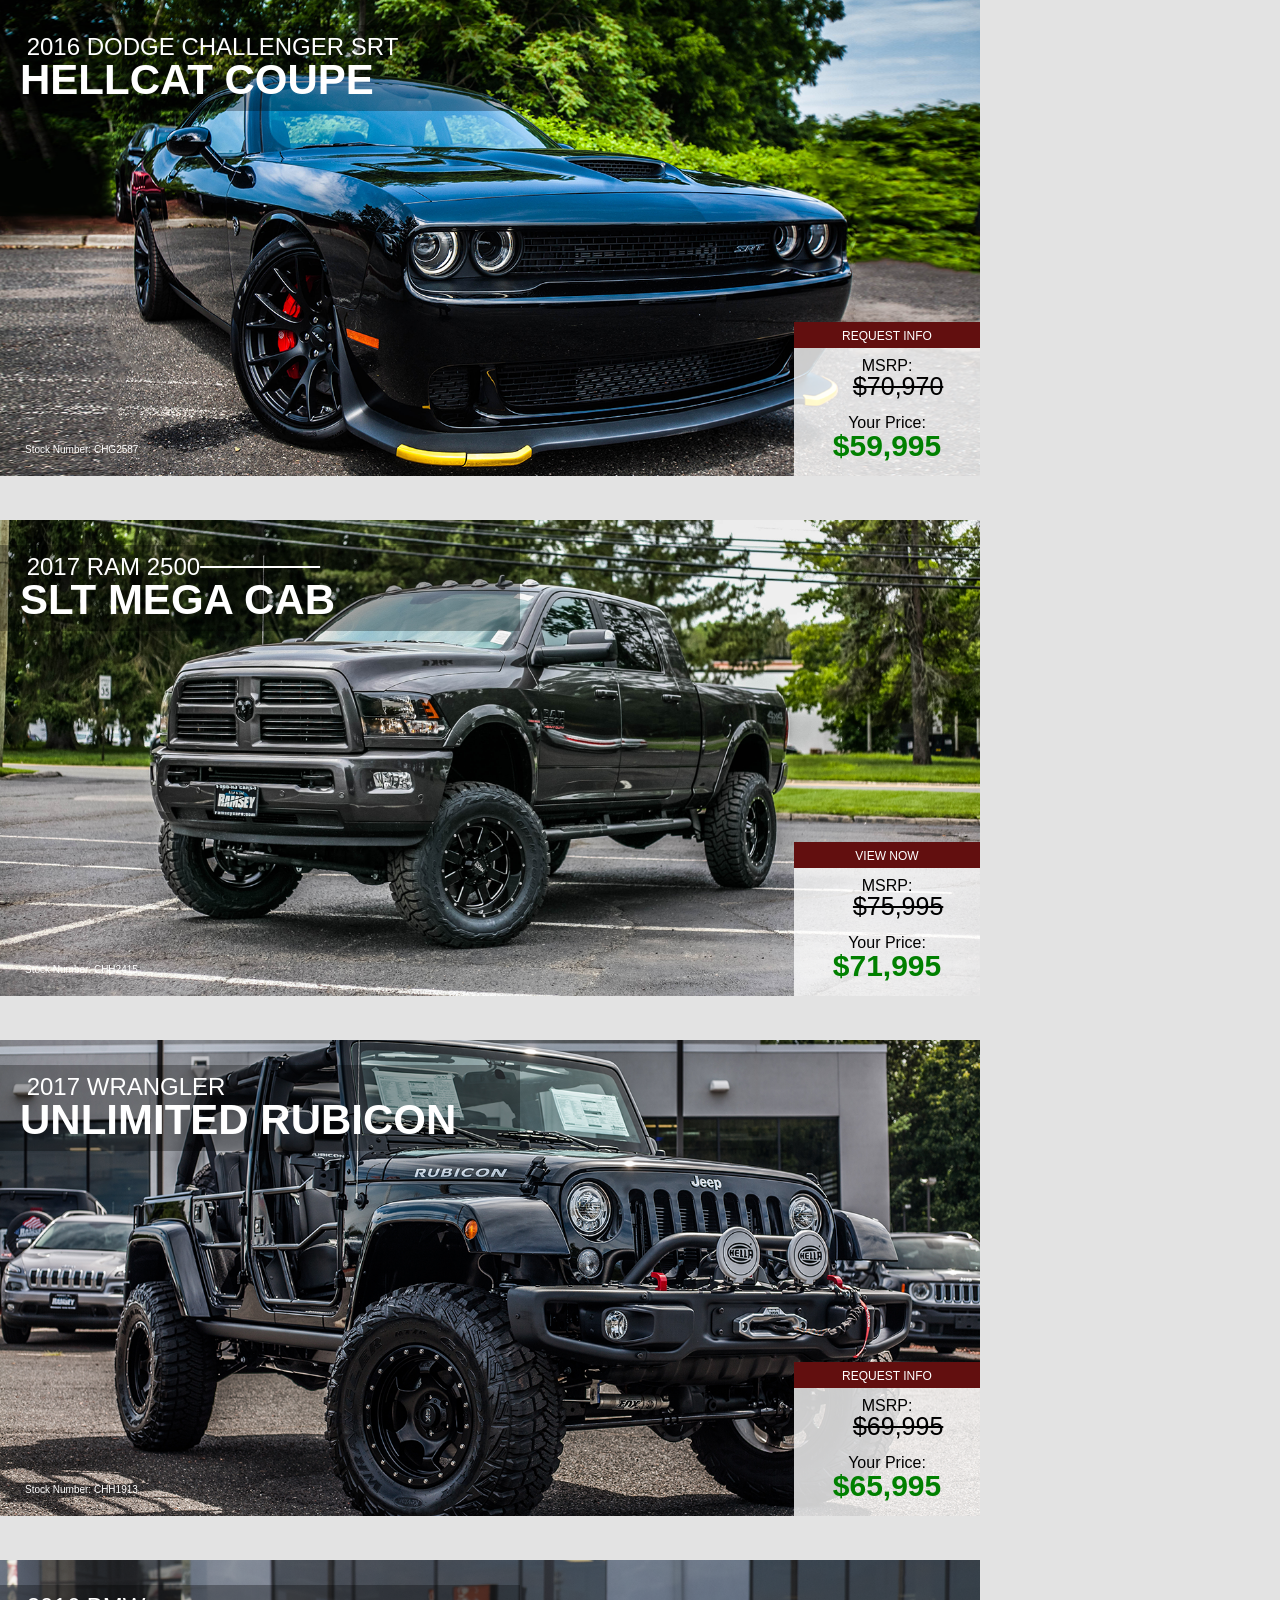
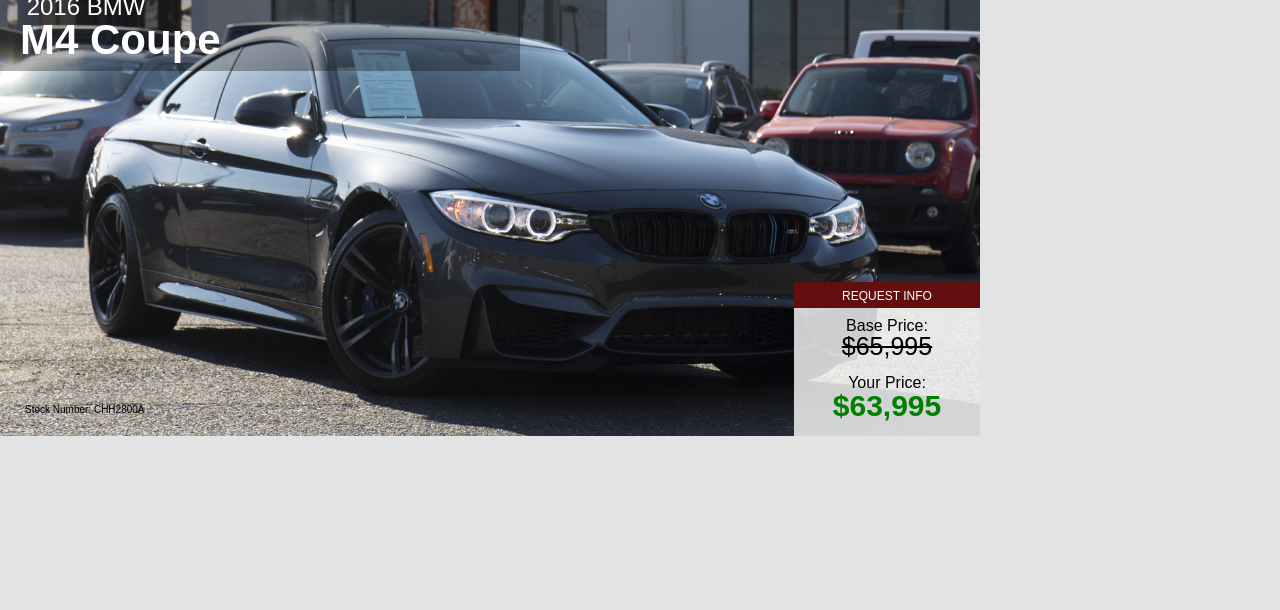
<file: index.html>
<!DOCTYPE html>
<html>
  <head>
    <meta charset="utf-8">
    <title>Chrysler Jeep Dodge Ram Specials</title>
    <link rel="stylesheet" href="master.css">
    <script src="jquery-3.2.1.min.js" charset="utf-8"></script>
    <script src="master.js" charset="utf-8"></script>
  </head>
  <body>

    <div class="specialContainer list2">

      <div class="vehicle">
      <span class="spcMob">
        <h2 class="yearMake">2016 DODGE</h2>
        <!-- <h1 class="model">1500</h1> -->
        <h1 class="trim">CHALLENGER SRT</h1>
        <h1 class="trim">HELLCAT COUPE</h1>
      </span>
      <span class="mobHide">
      <h2 class="yearMake">&nbsp;2016 DODGE CHALLENGER SRT</h2>
      <!-- <h1 class="model">1500</h1> -->
      <h1 class="trim">HELLCAT COUPE</h1>
      </span>
    </div>
      <!-- <img src=""  class="vehicleImage" alt=""> -->
      <!-- <span class="info">VEHICLE INFO</span> -->
      <a href="mailto:ileads@ramseychryslerjeep.com" class="pricer" target="_blank">
        <div class="priceContainerR">
        <span class="clickPriceButtonR">REQUEST INFO</span>
        <h1 class="yourPrice">MSRP: &nbsp;&nbsp;&nbsp;&nbsp;&nbsp;<span class="savings mobileSave msrpPrice">$70,970</span>
          <br><br>
          Your Price:<br><span class="savings mobileSave">$59,995</span></h1>
      </div></a>


      <p class="terms hellcatTerms">Stock Number: CHG2587</p>


      <div class="vehicleInfo">
        <span class="spcMob">
          <h2 class="yearMakeDark">2016 DODGE</h2>
          <!-- <h1 class="model">1500</h1> -->
          <h1 class="trimDark">CHALLENGER SRT</h1>
          <h1 class="trimDark">HELLCAT COUPE</h1>
        </span>
        <span class="mobHide">
          <h2 class="yearMakeDark">&nbsp;2016 DODGE CHALLENGER SRT</h2>
          <!-- <h1 class="model">1500</h1> -->
          <h1 class="trimDark">HELLCAT COUPE</h1>
        </span>
        <ul>
          <li><b>Engine:</b> 6.2L V8 Supercharged</li>
          <li><b>Trans:</b> 8-Speed Automatid RWD</li>
          <li><b>MPG:</b> 13 City/22 Hwy</li>
          <li><b>Equipment:</b>
          <br>&nbsp;&nbsp;&nbsp;Navigation
          <br>&nbsp;&nbsp;&nbsp;Laguna Performance Seats
          <br>&nbsp;&nbsp;&nbsp;Remote Keyless Entry
          </li>
        </ul>
        <p class="termsDark">Stock Number: CHG2587</p>
      </div>


    </div>

    <!-- TRUCK -->

    <div class="specialContainer list3">
      <div class="vehicle">
      <span class="spcMob">
        <h2 class="yearMake">2017 RAM</h2>
        <!-- <h1 class="model">1500</h1> -->
        <h1 class="trim">2500 SLT MEGA CAB</h1>
      </span>
      <span class="mobHide">
      <h2 class="yearMake">&nbsp;2017 RAM 2500<span class="liner">&nbsp;&nbsp;&nbsp;&nbsp;&nbsp;&nbsp;&nbsp;&nbsp;&nbsp;&nbsp;&nbsp;&nbsp;&nbsp;&nbsp;&nbsp;&nbsp;&nbsp;&nbsp;</span></h2>
      <!-- <h1 class="model">1500</h1> -->
      <h1 class="trim">SLT MEGA CAB</h1>
      </span>
    </div>
      <!-- <img src=""  class="vehicleImage" alt=""> -->
      <!-- <span class="info2">VEHICLE INFO</span> -->
      <a href="http://www.ramseychryslerjeepdodge.com/new/Ram/2017-Ram-2500-ac3b065e0a0e0a1777641ac0d58718fe.htm" class="pricer" target="_blank"><div class="priceContainerR">
        <span class="clickPriceButton">VIEW NOW</span>
        <h1 class="yourPrice">MSRP: &nbsp;&nbsp;&nbsp;&nbsp;&nbsp;<span class="savings mobileSave msrpPrice">$75,995</span>
          <br><br>
          Your Price:<br><span class="savings mobileSave">$71,995</span></h1>
      </div></a>


      <p class="terms hellcatTerms">Stock Number: CHH2415</p>

      <div class="vehicleInfo2">
        <span class="spcMob">
          <h2 class="yearMakeDark">2017 RAM</h2>
          <!-- <h1 class="model">1500</h1> -->
          <h1 class="trimDark">2500 SLT MEGA CAB</h1>
        </span>
        <span class="mobHide">
          <h2 class="yearMakeDark">&nbsp;2017 RAM 2500<span class="liner">&nbsp;&nbsp;&nbsp;&nbsp;&nbsp;&nbsp;&nbsp;&nbsp;&nbsp;&nbsp;&nbsp;&nbsp;&nbsp;&nbsp;&nbsp;&nbsp;&nbsp;&nbsp;</span></h2>
          <!-- <h1 class="model">1500</h1> -->
          <h1 class="trimDark">SLT MEGA CAB</h1>
        </span>
        <ul>
          <li><b>Engine:</b> Cummins 6.7L I6 Turbodiesel</li>
          <li><b>Trans:</b> 6-Speed Automatid 4WD</li>
          <li><b>MPG:</b> 11 City/16 Hwy</li>
          <li><b>Equipment:</b>
          <br>&nbsp;&nbsp;&nbsp;Cold Weather Group
          <br>&nbsp;&nbsp;&nbsp;Off Road Package
          <br>&nbsp;&nbsp;&nbsp;Luxury Group
          </li>
        </ul>
        <p class="termsDark">Stock Number: CHH2415</p>
      </div>
    </div>


    <!-- JEEP 3 -->

    <div class="specialContainer list6">
      <div class="vehicle">
      <span class="spcMob">
        <h2 class="yearMake">2017 JEEP</h2>
        <!-- <h1 class="model">1500</h1> -->
        <h1 class="trim">WRANGLER</h1>
        <h1 class="trim">UNLIMITED RUBICON</h1>
      </span>
      <span class="mobHide">
      <h2 class="yearMake">&nbsp;2017 WRANGLER <span class="liner"></span></h2>
      <!-- <h1 class="model">1500</h1> -->
      <h1 class="trim">UNLIMITED RUBICON</h1>
      </span>
    </div>
      <!-- <img src=""  class="vehicleImage" alt=""> -->
      <!-- <span class="info5">VEHICLE INFO</span> -->
      <a href="http://www.ramseychryslerjeepdodge.com/new/Jeep/2017-Jeep-Wrangler+Unlimited-39a1d1190a0e0a6b2d6948d78d50b214.htm" class="pricer" target="_blank"><div class="priceContainerR">
        <span class="clickPriceButtonR">REQUEST INFO</span>
        <h1 class="yourPrice">MSRP: &nbsp;&nbsp;&nbsp;&nbsp;&nbsp;<span class="savings mobileSave msrpPrice">$69,995</span>
          <br><br>
          Your Price:<br><span class="savings mobileSave">$65,995</span></h1>
      </div></a>

      <p class="terms hellcatTerms">Stock Number: CHH1913</p>

      <div class="vehicleInfo5">
        <span class="spcMob">
          <h2 class="yearMakeDark">2017 JEEP</h2>
          <!-- <h1 class="model">1500</h1> -->
          <h1 class="trimDark">WRANGLER</h1>
          <h1 class="trimDark">UNLIMITED RUBICON</h1>
        </span>
        <span class="mobHide">
          <h2 class="yearMakeDark">&nbsp;2017 WRANGLER<span class="liner"></span></h2>
          <!-- <h1 class="model">1500</h1> -->
          <h1 class="trimDark">UNLIMITED RUBICON</h1>
        </span>
        <ul>
          <li><b>Engine:</b> 3.6L V6 24V VVT</li>
          <li><b>Trans:</b> 5-Speed Manual 4WD</li>
          <li><b>MPG:</b> 17 City/20 Hwy</li>
          <li><b>Equipment:</b>
          <br>&nbsp;&nbsp;&nbsp;Max Tow Package
          <br>&nbsp;&nbsp;&nbsp;Connectivity Group
          <br>&nbsp;&nbsp;&nbsp;Cold Weather Group
          </li>
        </ul>
        <p class="termsDark">Stock Number: CHH1913</p>
      </div>
    </div>





        <div class="specialContainer list9">
          <div class="vehicle">
          <span class="spcMob">
            <h2 class="yearMake">2016 BMW</h2>
            <!-- <h1 class="model">1500</h1> -->
            <h1 class="trim">M4 Coupe</h1>
          </span>
          <span class="mobHide">
          <h2 class="yearMake">&nbsp;2016 BMW<span class="liner"></span></h2>
          <!-- <h1 class="model">1500</h1> -->
          <h1 class="trim">M4 Coupe</h1>
          </span>
        </div>
          <!-- <img src=""  class="vehicleImage" alt=""> -->
          <!-- <span class="info9">VEHICLE INFO</span> -->
          <a href="http://www.ramseychryslerjeepdodge.com/used/BMW/2016-BMW-M4-d79d6c100a0d04fe240ada571988f030.htm" class="pricer" target="_blank"><div class="priceContainerR">
            <span class="clickPriceButtonR">REQUEST INFO</span>
            <h1 class="yourPrice">Base Price: <span class="savings mobileSave msrpPrice">$65,995</span>
              <br><br>
              Your Price:<br><span class="savings mobileSave">$63,995</span></h1>
          </div></a>

          <p class="terms hellcatTerms whiteBG">Stock Number: CHH2800A</p>

          <div class="vehicleInfo9">
            <span class="spcMob">
              <h2 class="yearMakeDark">2016 BMW</h2>
              <!-- <h1 class="model">1500</h1> -->
              <h1 class="trimDark">M4 Coupe</h1>
            </span>
            <span class="mobHide">
              <h2 class="yearMakeDark">&nbsp;2016 BMW<span class="liner"></span></h2>
              <!-- <h1 class="model">1500</h1> -->
              <h1 class="trimDark">M4 Coupe</h1>
            </span>
            <ul>
              <li><b>Engine:</b> 3.0 L 6-cylinder Twin Turbo</li>
              <li><b>Trans:</b> 7 Speed DCT</li>
              <li><b>MPG:</b> 17 City/26 Hwy</li>
              <li><b>Equipment:</b>
              <br>&nbsp;&nbsp;&nbsp;Vorsteiner Exhaust
              <br>&nbsp;&nbsp;&nbsp;GTS Carbon Fiber Rear Diffuser
              <br>&nbsp;&nbsp;&nbsp;Leather Interior
              </li>
            </ul>
            <p class="termsDark">Stock Number: CHH2800A</p>
          </div>
        </div>



  </body>
</html>
</file>
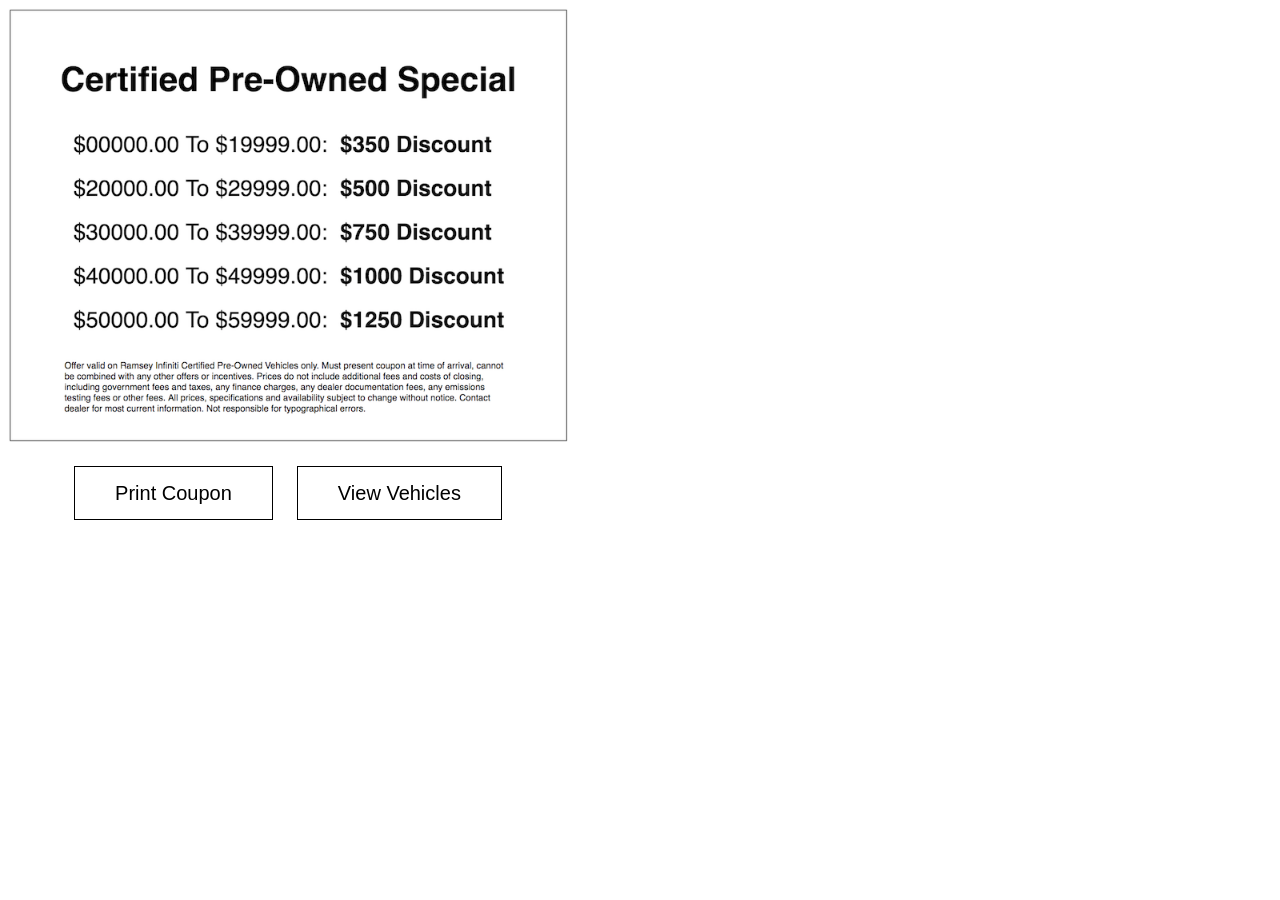
<file: infin.html>
<!DOCTYPE html>
<html>
  <head>
    <meta charset="utf-8">
    <title></title>
    <script type="text/javascript">
    function printDiv(divName) {
       var printContents = document.getElementById(divName).innerHTML;
       var originalContents = document.body.innerHTML;

       document.body.innerHTML = printContents;

       window.print();

       document.body.innerHTML = originalContents;
  }
    </script>
    <style media="screen">
      #contentContainer {
        /*font-family: Helvetica, sans-serif;
        font-size: 25px;
        border: 1px solid #000000;
        padding: 30px;
        width: 560px;*/
      }
      img {
        width: 560px;
      }
      h1 {
        font-size: 38px;
        text-align: center;
      }
      ul {
        list-style: none;
        margin: 0 auto 20px auto;
      }
      li {
        padding: 10px 0;
      }
      #disc {
        width: 500px;
        margin: 0 auto;
        font-size: 10px;
        top: 320px;
      }
      #disc {
        display: block;
      }
      .pageButton {
        text-decoration: none;
        font-family: Helvetica, sans-serif;
        font-size: 20px;
        padding: 15px 40px;
        background-color: #ffffff;
        color: #000000;
        border: 1px solid #000000;
        text-align: center;
        margin: 0 10px;
        transition: background-color 0.6s;
      }
      .pageButton:hover{
        background-color: #E5E5E5;
        transition: background-color 0.6s;
      }
      #buttonContainer {
        width: 560px;
        text-align: center;
        margin: 0;
      }
    </style>
  </head>
  <body>
    <div id="contentContainer">
      <img src="coupon-cpo-offer-aug-2017.png" />
      <!-- <h1>Certified Pre-Owned Special</h1>
      <ul>
        <li>$00000.00 To $19999.00:&nbsp; <b>$350 Discount</b></li>
        <li>$20000.00 To $29999.00:&nbsp; <b>$500 Discount</b></li>
        <li>$30000.00 To $39999.00:&nbsp; <b>$750 Discount</b></li>
        <li>$40000.00 To $49999.00:&nbsp; <b>$1000 Discount</b></li>
        <li>$50000.00 To $59999.00:&nbsp; <b>$1250 Discount</b></li>
      </ul>

      <p id="disc">Offer valid on Ramsey Infiniti Certified Pre-Owned Vehicles only. Must present coupon at time of arrival, cannot be combined with any other offers or incentives. Prices do not include additional fees and costs of closing, including government fees and taxes, any finance charges, any dealer documentation fees, any emissions testing fees or other fees. All prices, specifications and availability subject to change without notice. Contact dealer for most current information. Not responsible for typographical errors.</p> -->
    </div>
    <br>
    <br>
    <p id="buttonContainer">
      <a href="#" onclick="printDiv('contentContainer')" value="print a div!" class="pageButton">Print Coupon</a>
      <a href="http://www.ramseyinfiniti.com/VehicleSearchResults?search=certified" target="_blank" value="print a div!" class="pageButton">View Vehicles</a>
    </p>
  </body>
</html>
</file>
<file: master.css>
html, body, h1, h2, p {
  padding: 0;
  border: 0;
  margin: 0;
  line-height: 1;
  font-family: Helvetica, sans-serif; }

body {
  background-color: #E3E3E3; }

a {
  text-decoration: none; }

.spcMob {
  display: none; }
  .spcMob .yearMake {
    font-size: 14px; }
  .spcMob .trim {
    text-align: left;
    margin: 0 0 0 35px; }

.vehicle {
  z-index: 1000;
  background-color: rgba(0, 0, 0, 0.3);
  margin: 0 0 0 -25px;
  width: 500px;
  padding: 10px 0 10px 20px; }

.specialContainer {
  z-index: 500;
  padding: 25px;
  width: 930px;
  height: 600px;
  margin: 0 0 -130px 0;
  background-size: 100%;
  background-repeat: no-repeat; }

.list1 {
  background-image: url("200.png"); }

.list2 {
  background-image: url("challenger.png"); }

.list3 {
  background-image: url("CHH2415.png"); }

.list4 {
  background-image: url("CHH2234.png"); }

.list5 {
  background-image: url("CHH2441.jpg"); }

.list6 {
  background-image: url("CHH1913.png"); }

.list7 {
  background-image: url("CHH1839B.png"); }

.list8 {
  background-image: url("CHH2752.png"); }

.list9 {
  background-image: url("CHH2800A.png"); }

.yearMake {
  z-index: 30;
  font-weight: 300;
  color: #fff; }

.model {
  z-index: 30;
  font-size: 90px;
  color: #fff; }

.trim {
  z-index: 30;
  font-size: 42px;
  color: #fff; }

.yearMakeDark {
  z-index: 30;
  font-weight: 300;
  color: #000; }

.modelDark {
  z-index: 30;
  font-size: 90px;
  color: #000; }

.trimDark {
  z-index: 30;
  font-size: 42px;
  color: #000; }

.vehicleImage {
  z-index: 2;
  width: 100%; }

.priceContainer {
  z-index: 3;
  width: 500px;
  text-align: center;
  position: relative;
  top: 273px;
  left: 612px; }

.priceContainerR {
  z-index: 3;
  width: 500px;
  text-align: center;
  position: relative;
  top: 216px;
  left: 612px; }

.clickPriceButton {
  text-decoration: none;
  font-size: 12px;
  background-color: #620f0f;
  color: #ffffff;
  padding: 7px 61px 5px 61px;
  z-index: 200; }

.clickPriceButtonR {
  text-decoration: none;
  font-size: 12px;
  background-color: #620f0f;
  color: #ffffff;
  padding: 7px 48px 5px 48px;
  z-index: 200; }

.clickPriceButtonR:hover {
  background-color: #4f0c0c; }

.pricer:hover .clickPriceButton {
  background-color: #7a0c0c; }

.yourPrice {
  background-color: rgba(255, 255, 255, 0.8);
  width: 166px;
  margin: auto;
  padding: 15px 10px;
  z-index: 101;
  text-decoration: none;
  color: #000000;
  font-weight: 400;
  font-size: 16px; }

.info {
  text-decoration: none;
  text-align: center;
  font-size: 12px;
  background-color: #620f0f;
  color: #ffffff;
  padding: 7px 0px 5px 0px;
  width: 166px;
  z-index: 100;
  right: 0;
  top: 297px;
  position: absolute;
  border-bottom: 1px solid #4f0c0c; }

.info:hover {
  cursor: pointer;
  background-color: #4f0c0c; }

.vehicleInfo {
  background-color: white;
  color: #000000;
  position: absolute;
  width: 940px;
  padding: 35px 20px 20px 20px;
  top: 0;
  left: 0;
  z-index: 1;
  height: 421px;
  display: none; }
  .vehicleInfo ul {
    margin: 30px 0 0 30px;
    font-size: 25px;
    line-height: 1.5; }

.info2 {
  text-decoration: none;
  text-align: center;
  font-size: 12px;
  background-color: #620f0f;
  color: #ffffff;
  padding: 7px 0px 5px 0px;
  width: 166px;
  z-index: 100;
  right: 0;
  top: 817px;
  position: absolute;
  border-bottom: 1px solid #4f0c0c; }

.info2:hover {
  cursor: pointer;
  background-color: #4f0c0c; }

.vehicleInfo2 {
  background-color: white;
  color: #000000;
  position: absolute;
  width: 940px;
  padding: 35px 20px 20px 20px;
  top: 520px;
  left: 0;
  z-index: 1;
  height: 421px;
  display: none; }
  .vehicleInfo2 ul {
    margin: 30px 0 0 30px;
    font-size: 25px;
    line-height: 1.5; }

.info3 {
  text-decoration: none;
  text-align: center;
  font-size: 12px;
  background-color: #620f0f;
  color: #ffffff;
  padding: 7px 0px 5px 0px;
  width: 166px;
  z-index: 100;
  right: 0;
  top: 1337px;
  position: absolute;
  border-bottom: 1px solid #4f0c0c; }

.info3:hover {
  cursor: pointer;
  background-color: #4f0c0c; }

.vehicleInfo3 {
  background-color: white;
  color: #000000;
  position: absolute;
  width: 940px;
  padding: 35px 20px 20px 20px;
  top: 1040px;
  left: 0;
  z-index: 1;
  height: 421px;
  display: none; }
  .vehicleInfo3 ul {
    margin: 30px 0 0 30px;
    font-size: 25px;
    line-height: 1.5; }

.info4 {
  text-decoration: none;
  text-align: center;
  font-size: 12px;
  background-color: #620f0f;
  color: #ffffff;
  padding: 7px 0px 5px 0px;
  width: 166px;
  z-index: 100;
  right: 0;
  top: 1858px;
  position: absolute;
  border-bottom: 1px solid #4f0c0c; }

.info4:hover {
  cursor: pointer;
  background-color: #4f0c0c; }

.vehicleInfo4 {
  background-color: white;
  color: #000000;
  position: absolute;
  width: 940px;
  padding: 35px 20px 20px 20px;
  top: 1560px;
  left: 0;
  z-index: 1;
  height: 421px;
  display: none; }
  .vehicleInfo4 ul {
    margin: 30px 0 0 30px;
    font-size: 25px;
    line-height: 1.5; }

.info5 {
  text-decoration: none;
  text-align: center;
  font-size: 12px;
  background-color: #620f0f;
  color: #ffffff;
  padding: 7px 0px 5px 0px;
  width: 166px;
  z-index: 100;
  right: 0;
  top: 2377px;
  position: absolute;
  border-bottom: 1px solid #4f0c0c; }

.info5:hover {
  cursor: pointer;
  background-color: #4f0c0c; }

.vehicleInfo5 {
  background-color: white;
  color: #000000;
  position: absolute;
  width: 940px;
  padding: 35px 20px 20px 20px;
  top: 2080px;
  left: 0;
  z-index: 2;
  height: 421px;
  display: none; }
  .vehicleInfo5 ul {
    margin: 30px 0 0 30px;
    font-size: 25px;
    line-height: 1.5; }

.info6 {
  text-decoration: none;
  text-align: center;
  font-size: 12px;
  background-color: #620f0f;
  color: #ffffff;
  padding: 7px 0px 5px 0px;
  width: 166px;
  z-index: 100;
  right: 0;
  top: 2297px;
  position: absolute;
  border-bottom: 1px solid #4f0c0c; }

.info6:hover {
  cursor: pointer;
  background-color: #4f0c0c; }

.vehicleInfo6 {
  background-color: white;
  color: #000000;
  position: absolute;
  width: 940px;
  padding: 35px 20px 20px 20px;
  top: 2600px;
  left: 0;
  z-index: 3;
  height: 421px;
  display: none; }
  .vehicleInfo6 ul {
    margin: 30px 0 0 30px;
    font-size: 25px;
    line-height: 1.5; }

.info7 {
  text-decoration: none;
  text-align: center;
  font-size: 12px;
  background-color: #620f0f;
  color: #ffffff;
  padding: 7px 0px 5px 0px;
  width: 166px;
  z-index: 100;
  right: 0;
  top: 3474px;
  position: absolute;
  border-bottom: 1px solid #4f0c0c; }

.info7:hover {
  cursor: pointer;
  background-color: #4f0c0c; }

.vehicleInfo7 {
  background-color: white;
  color: #000000;
  position: absolute;
  width: 940px;
  padding: 35px 20px 20px 20px;
  top: 3120px;
  left: 0;
  z-index: 3;
  height: 421px;
  display: none; }
  .vehicleInfo7 ul {
    margin: 30px 0 0 30px;
    font-size: 25px;
    line-height: 1.5; }

.info8 {
  text-decoration: none;
  text-align: center;
  font-size: 12px;
  background-color: #620f0f;
  color: #ffffff;
  padding: 7px 0px 5px 0px;
  width: 166px;
  z-index: 100;
  right: 0;
  top: 3417px;
  position: absolute;
  border-bottom: 1px solid #4f0c0c; }

.info8:hover {
  cursor: pointer;
  background-color: #4f0c0c; }

.vehicleInfo8 {
  background-color: white;
  color: #000000;
  position: absolute;
  width: 940px;
  padding: 35px 20px 20px 20px;
  top: 3120px;
  left: 0;
  z-index: 3;
  height: 421px;
  display: none; }
  .vehicleInfo8 ul {
    margin: 30px 0 0 30px;
    font-size: 25px;
    line-height: 1.5; }

.info9 {
  text-decoration: none;
  text-align: center;
  font-size: 12px;
  background-color: #620f0f;
  color: #ffffff;
  padding: 7px 0px 5px 0px;
  width: 166px;
  z-index: 100;
  right: 0;
  top: 3937px;
  position: absolute;
  border-bottom: 1px solid #4f0c0c; }

.info9:hover {
  cursor: pointer;
  background-color: #4f0c0c; }

.vehicleInfo9 {
  background-color: white;
  color: #000000;
  position: absolute;
  width: 940px;
  padding: 35px 20px 20px 20px;
  top: 3640px;
  left: 0;
  z-index: 3;
  height: 421px;
  display: none; }
  .vehicleInfo9 ul {
    margin: 30px 0 0 30px;
    font-size: 25px;
    line-height: 1.5; }

.liner {
  text-decoration: line-through; }

.valHolder {
  background-color: rgba(255, 255, 255, 0.8);
  width: 140px;
  padding: 20px 20px 25px 30px;
  position: relative;
  top: -203px;
  left: 765px; }

.msrp {
  font-size: 30px;
  font-weight: 800; }

.msrpSettings {
  font-weight: 300; }

.savingsSettings {
  font-weight: 300;
  font-size: 22px; }

.savings {
  font-size: 30px;
  font-weight: 800;
  color: green;
  vertical-align: top; }

.msrpPrice {
  font-weight: 400;
  color: black;
  text-decoration: line-through;
  padding: 0;
  margin: 0;
  font-size: 25px; }

.newHr {
  border-bottom: 1px solid #000;
  margin: 7px 0; }

.terms {
  position: relative;
  margin: -70px 0 0 0;
  top: 70px;
  color: #ffffff;
  font-size: 10px; }

.termsDark {
  position: absolute;
  top: 435px;
  left: 25px;
  color: #000;
  font-size: 10px; }

.hellcatTerms {
  top: 255px; }

.whiteBG {
  color: #000000; }

@media (max-width: 919px) {
  .info {
    display: none; }
  .vehicleInfo {
    display: none; }
  .info2 {
    display: none; }
  .vehicleInfo2 {
    display: none; }
  .info3 {
    display: none; }
  .vehicleInfo3 {
    display: none; }
  .info4 {
    display: none; }
  .vehicleInfo4 {
    display: none; }
  .info5 {
    display: none; }
  .vehicleInfo5 {
    display: none; }
  .info6 {
    display: none; }
  .vehicleInfo6 {
    display: none; }
  .info7 {
    display: none; }
  .vehicleInfo7 {
    display: none; }
  .info8 {
    display: none; }
  .vehicleInfo8 {
    display: none; }
  .info9 {
    display: none; }
  .vehicleInfo9 {
    display: none; }
  .spcMob {
    font-size: 14px;
    display: block; }
  .mobHide {
    display: none; }
  .priceContainer {
    text-align: center;
    position: relative;
    top: 350px;
    left: 0px;
    width: 280px;
    padding: 0px;
    border: 0px;
    margin: 0px; }
  .clickPriceButton {
    text-align: center;
    text-decoration: none;
    font-size: 12px;
    background-color: maroon;
    color: #ffffff;
    padding: 10px 108px 10px 108.7px;
    z-index: 100;
    position: relative;
    top: 145px; }
  .clickPriceButtonR {
    text-align: center;
    text-decoration: none;
    font-size: 12px;
    background-color: maroon;
    color: #ffffff;
    padding: 10px 95px 10px 95px;
    z-index: 100;
    position: relative;
    top: 175px; }
  .valHolder {
    background-color: rgba(255, 255, 255, 0);
    width: 280px;
    padding: 20px 0px 25px 0px;
    position: relative;
    left: 0;
    top: 20px; }
  .yourPrice {
    background-color: rgba(255, 255, 255, 0);
    text-align: center;
    width: 330px;
    margin: auto;
    padding: 15px 10px;
    z-index: 99;
    text-decoration: none;
    color: #000000;
    font-weight: 400;
    font-size: 22px;
    position: relative;
    top: -15px;
    left: -30px; }
  .msrp {
    font-size: 50px;
    font-weight: 800;
    display: block;
    line-height: 1; }
  .msrpSettings {
    margin: 15px 0 0 0;
    font-weight: 300;
    font-size: 22px; }
  .savingsSettings {
    font-weight: 300;
    font-size: 22px; }
  .yearMake {
    font-weight: 900;
    padding: 10px 0 0 15px;
    color: #000; }
  .model {
    font-size: 90px;
    color: #000; }
  .liner {
    display: none; }
  .trim {
    font-size: 21px;
    text-align: right;
    position: relative;
    top: 0px;
    right: 20px;
    color: #000; }
  .mobileSave {
    font-size: 70px; }
  .terms {
    position: relative;
    top: 210px;
    left: 10px;
    font-size: 10px;
    color: #000; }
  .msrpSettings {
    padding: 0 0 0 10px; }
  .savingsSettings {
    padding: 0 0 0 10px; }
  .vehicle {
    z-index: 1000;
    position: absolute;
    background-color: white;
    margin: -67px 0 0 0px;
    height: 70px;
    width: 280px;
    padding: 0; }
  .list1 {
    background-image: url("200M.png");
    padding: 0px;
    width: 280px;
    height: 540px;
    margin: 100px 0 100px 0;
    background-size: 100%;
    background-repeat: no-repeat;
    background-color: #ffffff; }
  .list2 {
    background-image: url("challengerM.png");
    padding: 0px;
    width: 280px;
    height: 365px;
    margin: 100px 0 100px 0;
    background-size: 100%;
    background-repeat: no-repeat;
    background-color: #ffffff; }
  .list3 {
    background-image: url("CHH2415M.png");
    padding: 0px;
    width: 280px;
    height: 365px;
    margin: 100px 0 100px 0;
    background-size: 100%;
    background-repeat: no-repeat;
    background-color: #ffffff; }
  .list4 {
    background-image: url("CHH2234M.png");
    padding: 0px;
    width: 280px;
    height: 365px;
    margin: 100px 0 100px 0;
    background-size: 100%;
    background-repeat: no-repeat;
    background-color: #ffffff; }
  .list5 {
    background-image: url("CHH2441M.png");
    padding: 0px;
    width: 280px;
    height: 365px;
    margin: 100px 0 100px 0;
    background-size: 100%;
    background-repeat: no-repeat;
    background-color: #ffffff; }
  .list6 {
    background-image: url("CHH1913M.png");
    padding: 0px;
    width: 280px;
    height: 365px;
    margin: 100px 0 100px 0;
    background-size: 100%;
    background-repeat: no-repeat;
    background-color: #ffffff; }
  .list7 {
    background-image: url("CHH1839BM.png");
    padding: 0px;
    width: 280px;
    height: 365px;
    margin: 100px 0 100px 0;
    background-size: 100%;
    background-repeat: no-repeat;
    background-color: #ffffff; }
  .list8 {
    background-image: url("CHH2082M.png");
    padding: 0px;
    width: 280px;
    height: 365px;
    margin: 100px 0 100px 0;
    background-size: 100%;
    background-repeat: no-repeat;
    background-color: #ffffff; }
  .list9 {
    background-image: url("CHH2800AM.png");
    padding: 0px;
    width: 280px;
    height: 365px;
    margin: 100px 0 100px 0;
    background-size: 100%;
    background-repeat: no-repeat;
    background-color: #ffffff; }
  .priceContainer {
    text-align: center;
    position: relative;
    top: 320px;
    left: 0px;
    width: 280px;
    padding: 0px;
    border: 0px;
    margin: 0px; }
  .priceContainerR {
    text-align: center;
    position: relative;
    top: 170px;
    left: 0px;
    width: 280px;
    padding: 0px;
    border: 0px;
    margin: 0px; }
  .msrpPrice {
    font-size: 20px; } }
</file>
